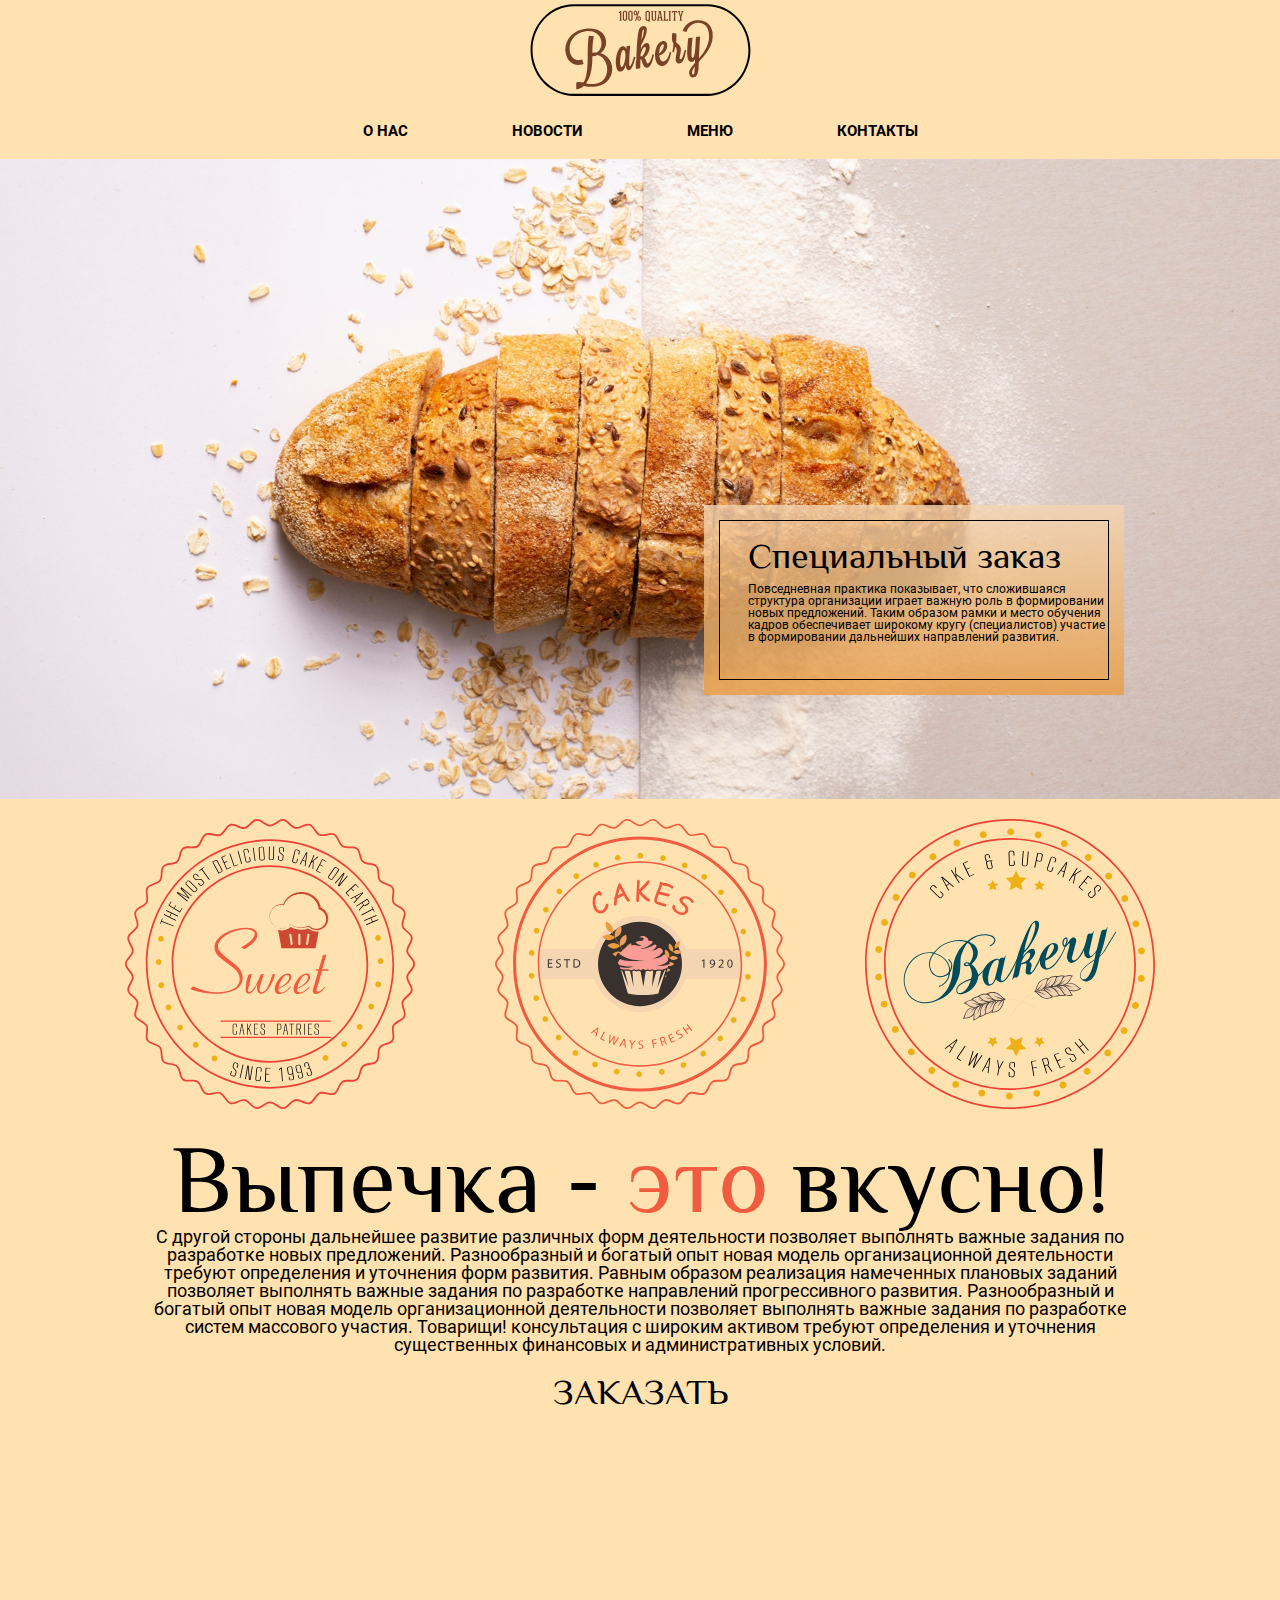
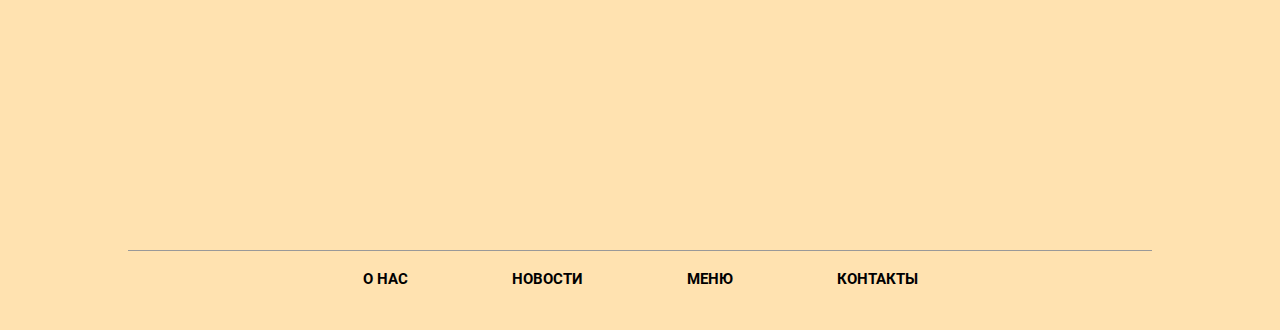
<file: src/index.html>
<!DOCTYPE html>
<html lang="en">
<head>
    <meta charset="UTF-8">
    <meta name="viewport" content="width=device-width, initial-scale=1.0">
    <title>Магазин выпечки</title>

    <link rel="stylesheet" href="css/normalize.css">
    <link rel="stylesheet" href="css/reset.css">
    <link rel="stylesheet" href="css/style.css">
    <meta name="description" content="Лучшая выпечка в городе">
</head>
<body>
    <header>
        <img src="img/01-Logo.svg" alt="логотип">
    </header>
    <nav>
        <ul>
            <li><a href="#">О нас</a></li>
            <li><a href="#">Новости</a></li>
            <li><a href="#">Меню</a></li>
            <li><a href="#">Контакты</a></li>
        </ul>
    </nav>
    <main>
        <section class="section-about">
            <div class="section-about-block">
                <div class="section-about-border">
                    <h1 class="section-about-title">Специальный заказ</h1>
                    <p class="section-about-text">Повседневная практика показывает, что сложившаяся структура организации играет важную роль в формировании новых предложений. Таким образом рамки и место обучения кадров обеспечивает широкому кругу (специалистов) участие в формировании дальнейших направлений развития.</p>
                </div>
            </div>
        </section>
        <section class="section-discription">
            <div class="section-discription-icon-box">
                <img src="icons/01-Иконка.svg" alt="01-Иконка">
                <img src="icons/02-Иконка.svg" alt="02-Иконка">
                <img src="icons/03-Иконка.svg" alt="03-Иконка">
            </div>
            <div class="section-discription-text-box">
                <h2 class="section-discription-title">
                    Выпечка - <span class="section-discription-span">это</span> вкусно!</h2>
                    <p class="section-discription-text">С другой стороны дальнейшее развитие различных форм деятельности позволяет выполнять важные задания по разработке новых предложений. Разнообразный и богатый опыт новая модель организационной деятельности требуют определения и уточнения форм развития.

                    Равным образом реализация намеченных плановых заданий позволяет выполнять важные задания по разработке направлений прогрессивного развития. Разнообразный и богатый опыт новая модель организационной деятельности позволяет выполнять важные задания по разработке систем массового участия. Товарищи! консультация с широким активом требуют определения и уточнения существенных финансовых и административных условий.</p>
            </div>
        </section>
        <section class="section-map">
            <h3 class="section-map-title">Заказать</h3>
            <iframe src="https://www.google.com/maps/embed?pb=!1m18!1m12!1m3!1d4493.319963742894!2d37.6349956935791!3d55.729661!2m3!1f0!2f0!3f0!3m2!1i1024!2i768!4f13.1!3m3!1m2!1s0x46b54b1f8430c2c1%3A0xd9ba5b195e0f8a3d!2z0J_QtdC60LDRgNC90Y8g0L3QsCDQmtC-0LbQtdCy0L3QuNGH0LXRgdC60L7QuQ!5e0!3m2!1sru!2sru!4v1715356186301!5m2!1sru!2sru" width="900" height="400" style="border:0;" allowfullscreen="" loading="lazy" referrerpolicy="no-referrer-when-downgrade"></iframe>
        </section>
    </main>
    <footer>
        <nav>
            <hr>
            <ul>
                <li><a href="#">О нас</a></li>
                <li><a href="#">Новости</a></li>
                <li><a href="#">Меню</a></li>
                <li><a href="#">Контакты</a></li>
            </ul>
        </nav>
    </footer>
</body>
</html>
</file>
<file: src/css/style.css>
*{
    box-sizing: border-box;
}

body {
    background-color: #ffe2b0;
}

html {
    font-family: 'Roboto!';
}

@font-face {
    font-family: 'Philosopher';
    src: local(Philosopher);
    src: url(../fonts/Philosopher-Regular.ttf);
    
}

@font-face {
    font-family: 'Roboto!';
    src: local(Roboto);
    src: url('../fonts/Roboto-Regular.eot');
    src: url('../fonts/Roboto-Regular.eot?#iefix') format('embedded-opentype'),
    url('../fonts/Roboto-Regular.woff') format('woff'),
    url('../fonts/Roboto-Regular.ttf') format('truetype');
    font-weight: 400;
    font-style: normal;
    }

@font-face {
    font-family: 'Roboto!';
    src: url('../fonts/Roboto-Bold.eot');
    src: url('../fonts/Roboto-Bold.eot?#iefix') format('embedded-opentype'),
    url('../fonts/Roboto-Bold.woff') format('woff'),
    url('../fonts/Roboto-Bold.ttf') format('truetype');
    font-weight: 700;
    font-style: normal;
    }

header {
    text-align: center;
    margin-bottom: 20px;
}

ul {
    list-style-type: none;
    text-align: center;
    padding: 0px;
}

li {
    display: inline;
    margin-right: 100px;
}

li:last-child {
    margin-right: 0px;
}

a {
    color: black;
    text-transform: uppercase;
    text-decoration: none;
    font-size: 15px;
    font-weight: 700;
}

nav {
    margin-bottom: 20px;
}

.section-about {
    height: 640px;
    position: relative;
    background: url(../img/01-Картинка-фона.jpg) center / cover no-repeat;
    margin-bottom: 20px;
}

.section-about-block {
    width: 420px;
    height: 190px;
    background: linear-gradient(180deg, rgba(244, 213, 178, 0.8) 0%, rgba(234, 156, 65, 0.8)100%);
    position: absolute;
    left: 55%;
    top: 54%;
    padding-top: 15px;
}

.section-about-border {
    border: 1.5px solid black;
    height: 160px;
    width: 390px;
    margin: 0 auto;
    text-align: center;
    padding: 17px 0 0 28px;
    text-align: left;
}

.section-about-title {
    font-size: 36px;
    margin: 0;
    margin-bottom: 9px;
    font-family: 'Philosopher';
}

.section-about-text {
    font-size: 12px;
    margin: 0;
}

.section-discription {
    margin-bottom: 20px;
}

.section-discription-icon-box {
    text-align: center;
    margin-bottom: 20px;
}

.section-discription-icon-box img {
    margin-right: 76px;
}

.section-discription-icon-box img:last-child {
    margin-right: 0px;
}

.section-discription-title {
    font-size: 96px;
    margin: 0px;
    text-align: center;
    font-family: 'Philosopher';
}

.section-discription-span {
    color: #f15b40;
}

.section-discription-text {
    text-align: center;
    margin: 0 auto;
    font-size: 18px;
    width: 1000px;
}

.section-map {
    margin-bottom: 20px;
}

.section-map-title {
    margin-bottom: 20px;
    text-align: center;
    font-size: 36px;
    text-transform: uppercase;
    font-family: 'Philosopher';
}

iframe {
    display: block;
    margin: 0 auto;
}

hr {
    border: none;
    border-top: 1px solid #999999;
    width: 1024px;
    margin: 0 auto;
    margin-bottom: 20px;
}

footer {
    height: 80px;
}
</file>
